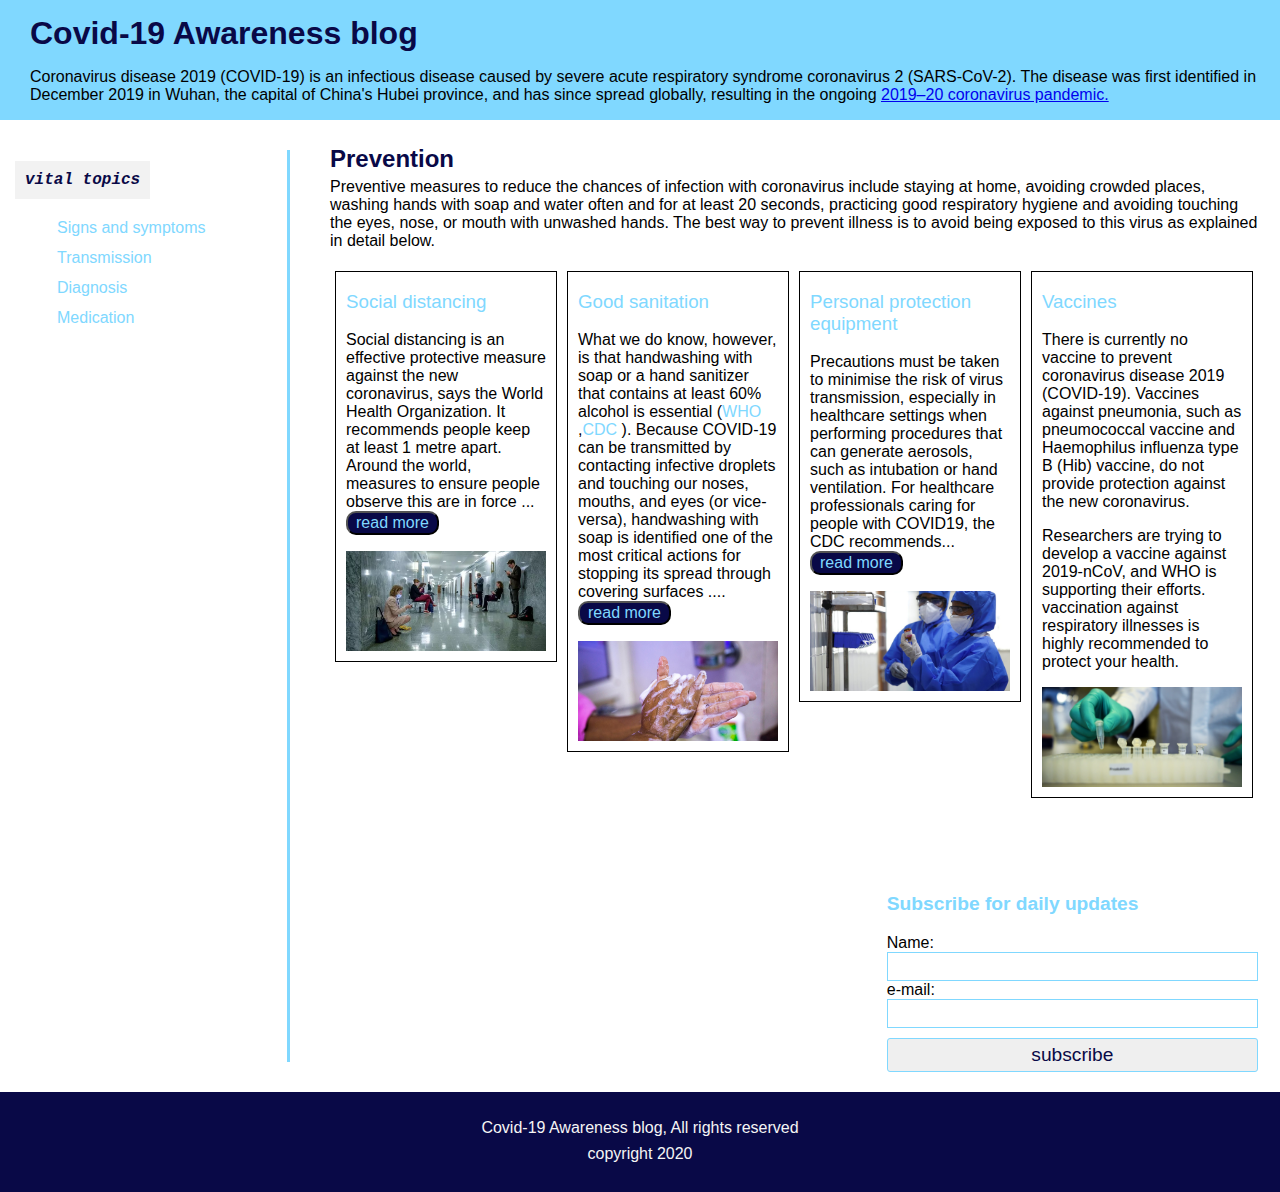
<file: index.html>
<!DOCTYPE html>
<html lang="en">
<head>
    <meta charset="UTF-8">
    <meta name="viewport" content="width=device-width, initial-scale=1.0">
    <title>blog website</title>
    <link rel="stylesheet" href="css/index-style.css">
</head>
<body>
    <section class="wrapper">
        <!-- Blog header at the top of the page -->
        <header class="header">
            <h1 class="blog-top-header">Covid-19 Awareness blog</h1>
            <p>Coronavirus disease 2019 (COVID-19) is an infectious disease caused by severe acute respiratory syndrome coronavirus 2 (SARS-CoV-2). The disease was first identified in December 2019 in Wuhan, the capital of China's Hubei province, and has since spread globally, resulting in the ongoing <a href="https://en.wikipedia.org/wiki/2019%E2%80%9320_coronavirus_pandemic" target="blank"> 2019–20 coronavirus pandemic.</a></p>
        </header>
        <!-- links to other pages found in the navigation  -->
        <nav class="navigation">
            <span class="navi-header"> vital topics</span>
            <ul class="navi-list">
                <li><a href="">Signs and symptoms</a> </li>
                <li><a href="">Transmission</a></li>
                <li><a href="">Diagnosis</a></li>
                <li><a href="">Medication</a></li>
            </ul>
        </nav>
        <div class="main-content">
            <p class="posts-subheader">
                <h2 class="posts-heading">Prevention</h2>
                Preventive measures to reduce the chances of infection with coronavirus include staying at home, avoiding crowded places, washing hands with soap and water often and for at least 20 seconds, practicing good respiratory hygiene and avoiding touching the eyes, nose, or mouth with unwashed hands. The best way to prevent illness is to avoid being exposed to this virus as explained in detail below.
            </p> 

            <!-- main articles on the fron page with their links to the individual post pages -->
            <div class="posts-wrapper">

                <article class="post article1">
                    <!-- article on social distancing -->
                    <h3>
                        <a href="social-distancing.html">Social distancing</a>
                     </h3>
                    <p>
                        Social distancing is an effective protective measure against the new coronavirus, says the World Health Organization.
                        It recommends people keep at least 1 metre apart.
                        Around the world, measures to ensure people observe this are in force ... 
                        <button class="read-more-button">
                            <a class="read-more-link" href="social-distancing.html">read more</a>
                        </button>
                </p>
                 
                    <div class="soc-distancing-image post-image"></div>
                </article>

                <article class="post article2">
                    <!-- article on good sanitation -->
                    <h3>
                        <a href="good-sanitation.html">Good sanitation</a>
                     </h3>
                    <p> 
                        What we do know, however, is that handwashing with soap or a hand sanitizer that contains at least 60% alcohol is essential (<a href="https://www.who.int/publications-detail/water-sanitation-hygiene-and-waste-management-for-covid-19" target="blank">WHO</a> ,<a href="https://www.cdc.gov/coronavirus/2019-ncov/prevent-getting-sick/prevention.html?CDC_AA_refVal=https%3A%2F%2Fwww.cdc.gov%2Fcoronavirus%2F2019-ncov%2Fprepare%2Fprevention.html" target="blank">CDC</a> ). Because COVID-19 can be transmitted by contacting infective droplets and touching our noses, mouths, and eyes (or vice-versa), handwashing with soap is identified one of the most critical actions for stopping its spread through covering surfaces .... 
                        <button class="read-more-button">
                            <a class="read-more-link" href="good-sanitation.html" >read more</a>
                        </button>
                    </p>
                    <div class="sanitaion-image post-image"></div>
                </article>

                <article class="post article3">
                    <!-- article on Personal protection equipment -->
                    <h3> 
                        <a href="personal-protection-equipment.html">Personal protection equipment</a> 
                    </h3>
                    <p> 
                        Precautions must be taken to minimise the risk of virus transmission, especially in healthcare settings when performing procedures that can generate aerosols, such as intubation or hand ventilation. For healthcare professionals caring for people with COVID19, the CDC recommends...
                        <button class="read-more-button">
                            <a class="read-more-link" href="personal-protection-equipment.html">read more</a>
                        </button>
                    </p>
                    <div class="ppe-image post-image"></div>
                </article>

                <article class="post article4">
                    <!-- article on vaccines against covid-19 -->
                    <h3> 
                        <a href="">Vaccines</a> 
                    </h3>
                    <p>
                        There is currently no vaccine to prevent coronavirus disease 2019 (COVID-19). Vaccines against pneumonia, such as pneumococcal vaccine and Haemophilus influenza type B (Hib) vaccine, do not provide protection against the new coronavirus.
                    </p>  
                    <p>
                        Researchers are trying to develop a vaccine against 2019-nCoV, and WHO is supporting their efforts. <br> vaccination against respiratory illnesses is highly recommended to protect your health.
                    </p> 
                    <div class="Vaccines-image post-image"></div>
                </article>

            </div>
            <div class="subscribe-part">
                <p class="subscription-header">Subscribe for daily updates</p>
                <form action="" class="form">
                    <label for="userName">Name:</label> <br>
                    <input type="text" id="userName"><br> 
                    <label for="email">e-mail:</label><br>
                    <input type="email" id="email"> <br>
                    <input type="submit" value="subscribe" >
                </form>
            </div>
        </div>
        <!-- blog footer  -->
        <footer class="footer">
            <p>Covid-19 Awareness blog, All rights reserved</p>
            <p>copyright 2020</p>
        </footer>
    </section>
</body>
</html>
</file>
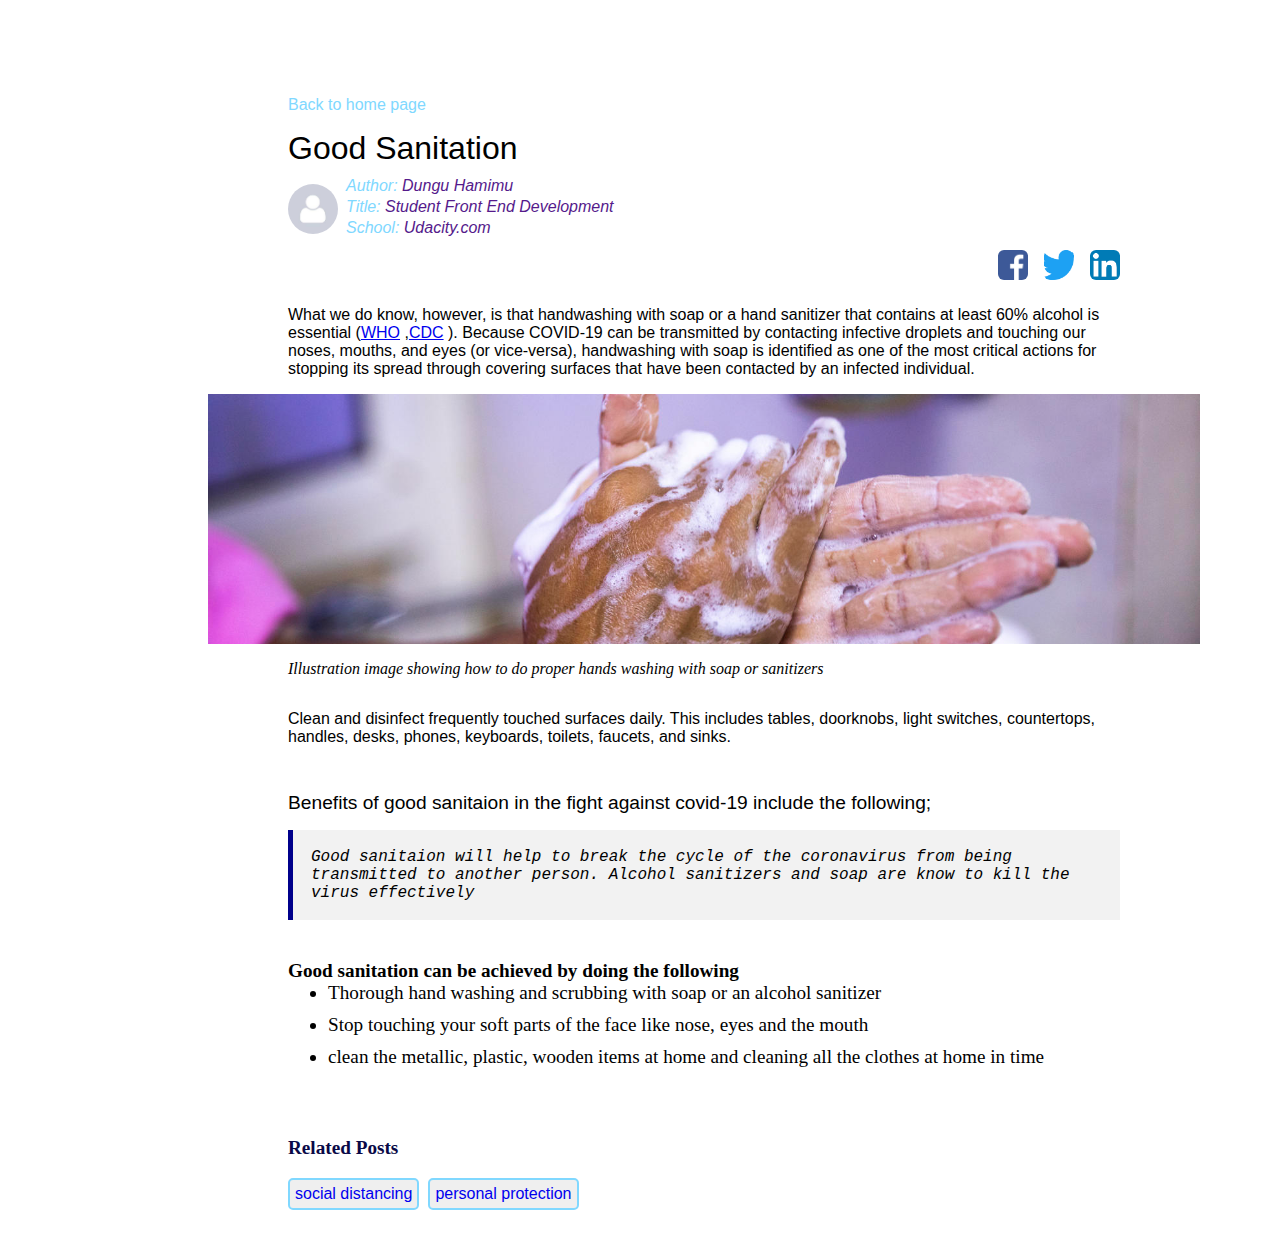
<file: good-sanitation.html>
<!DOCTYPE html>
<html lang="en">
<head>
    <meta charset="UTF-8">
    <meta name="viewport" content="width=device-width, initial-scale=1.0">
    <title>Good Sanitation post</title>
    <link rel="stylesheet" href="css/post-style.css">
</head>
<body>
    <section class="post-wrapper">
        <p>
            <a href="index.html" class="back-to-homepage">Back to home page<a>
        </p>
       
        <p class="post-heading">Good Sanitation</p>
        <!-- Author information and avatar -->
        <div class="author-info-wrapper">
            <div class="avatar"></div>
            <div class="author-details">
                <p class="author-data">Author:  <a href="">Dungu Hamimu</a> </p>
                <p class="author-data">Title:  <a href="">Student Front End Development</a> </p>
                <p class="author-data">School:  <a href="">Udacity.com</a></p>
            </div>
        </div>

        <!-- social icons on the individual post -->
        <div class="social-icon-wrapper">
                <span class="fb-icon social-icon"></span>
                <span class="twitter-icon social-icon"></span>
                <span class="linkedin-icon social-icon"></span>
        </div>
     <!-- introductory info on the good sanitaion post page
         -->
        <p class="content">
            What we do know, however, is that handwashing with soap or a hand sanitizer that contains at least 60% alcohol is essential (<a href="https://www.who.int/publications-detail/water-sanitation-hygiene-and-waste-management-for-covid-19" target="blank">WHO</a> ,<a href="https://www.cdc.gov/coronavirus/2019-ncov/prevent-getting-sick/prevention.html?CDC_AA_refVal=https%3A%2F%2Fwww.cdc.gov%2Fcoronavirus%2F2019-ncov%2Fprepare%2Fprevention.html" target="blank">CDC</a> ). Because COVID-19 can be transmitted by contacting infective droplets and touching our noses, mouths, and eyes (or vice-versa), handwashing with soap is identified as one of the most critical actions for stopping its spread through covering surfaces that have been contacted by an infected individual. 
        </p>
    
        <!-- image protraying the prevention measure good sanitaion -->
    
        <div class="sanitaion-image image-wrapper"></div>
        <p> 
            <em> Illustration image showing how to do proper hands washing with soap or sanitizers</em>
        </p>
    
        <p class="content">
            Clean and disinfect frequently touched surfaces daily. This includes tables, doorknobs, light switches, countertops, handles, desks, phones, keyboards, toilets, faucets, and sinks. 
        </p>
    
        <!-- the benefits of this prevention measure(good sanitaion) in fighting the COVID-19 -->
        <p class="precaution-heading">
            Benefits of good sanitaion in the fight against covid-19 include the following;</p>
    
        <p class="precautions">
            <em> Good sanitaion will help to break the cycle of the coronavirus from being transmitted to another person. Alcohol sanitizers and soap are know to kill the virus effectively </em>
         </p>
    
        <!-- ways on how to achieve the strategy explained above -->
        <p class="appln-methods">
            Good sanitation can be achieved by doing the following
        </p>
    
        
        <ul class="appln-methods-listing">
            <li>Thorough hand washing and scrubbing with soap or an alcohol sanitizer </li>
            <li>Stop touching your soft parts of the face like nose, eyes and the mouth </li>
            <li>clean the metallic, plastic, wooden items at home and cleaning all the clothes at home in time </li>
        </ul>
        
        <div class="related-posts-wrapper">
            <p class="related-posts-title">Related Posts</p>
            <button class="related-posts-buttons"><a class="item" href="social-distancing.html">social distancing</a> </button>
            <button class="related-posts-buttons"><a class="item"  href="personal-protection-equipment.html">personal protection</a> </button> 
        </div>
    </section>
    
</body>
</html>
</file>
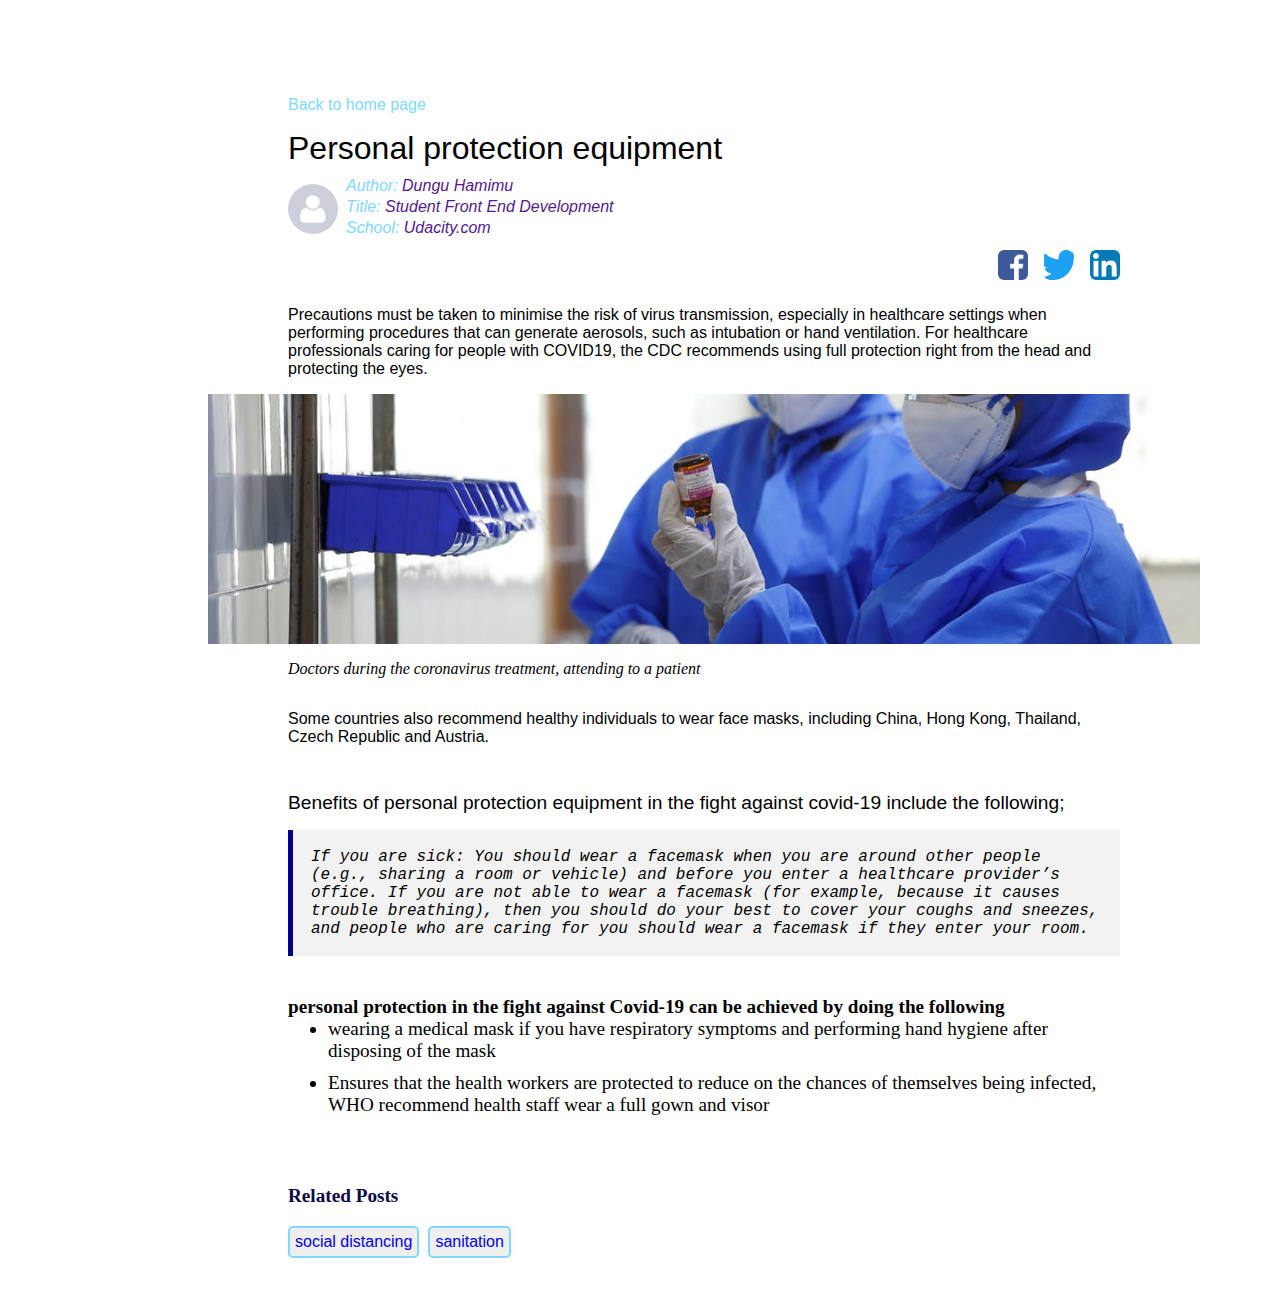
<file: personal-protection-equipment.html>
<!DOCTYPE html>
<html lang="en">
<head>
    <meta charset="UTF-8">
    <meta name="viewport" content="width=device-width, initial-scale=1.0">
    <title>Personal protection equipment post</title>
    <link rel="stylesheet" href="css/post-style.css">
</head>
<body>
    <section class="post-wrapper">
        <p>
            <a href="index.html" class="back-to-homepage">Back to home page<a>
        </p>

        <p class="post-heading">Personal protection equipment</p>
          <!-- Author information and avatar -->
          <div class="author-info-wrapper">
            <div class="avatar"></div>
            <div class="author-details">
                <p class="author-data">Author:  <a href="">Dungu Hamimu</a> </p>
                <p class="author-data">Title:  <a href="">Student Front End Development</a> </p>
                <p class="author-data">School:  <a href="">Udacity.com</a></p>
            </div>
        </div>

        <!-- social icons on the individual post -->
        <div class="social-icon-wrapper">
                <span class="fb-icon social-icon"></span>
                <span class="twitter-icon social-icon"></span>
                <span class="linkedin-icon social-icon"></span>
        </div>
      <!-- introductory information on the Personal protection equipment post page
         -->
    
        <p class="content">
            Precautions must be taken to minimise the risk of virus transmission, especially in healthcare settings when performing procedures that can generate aerosols, such as intubation or hand ventilation. For healthcare professionals caring for people with COVID19, the CDC recommends using full protection right from the head and protecting the eyes. 
            
        </p>
    
        <!-- image protraying the prevention measure of personal protection equipment -->
    
        <div class="ppe-image image-wrapper"></div>
        <p> 
            <em> Doctors during the coronavirus treatment, attending to a patient</em>
        </p>
    
        <p class="content">
            Some countries also recommend healthy individuals to wear face masks, including China, Hong Kong, Thailand, Czech Republic and Austria.
        </p>
    
        <!-- the benefits of this prevention measure in fighting the COVID-19 -->
        <p class="precaution-heading">
            Benefits of personal protection equipment in the fight against covid-19 include the following;</p>
    
        <p class="precautions">
            <em>If you are sick: You should wear a facemask when you are around other people (e.g., sharing a room or vehicle) and before you enter a healthcare provider’s office. If you are not able to wear a facemask (for example, because it causes trouble breathing), then you should do your best to cover your coughs and sneezes, and people who are caring for you should wear a facemask if they enter your room. </em>
         </p>
    
        <!-- ways on how to achieve the strategy explained above -->
        <p class="appln-methods">
            personal protection in the fight against Covid-19 can be achieved by doing the following
        </p>
    
        
        <ul class="appln-methods-listing">
            <li>wearing a medical mask if you have respiratory symptoms and performing hand hygiene after disposing of the mask </li>
            <li>Ensures that the health workers are protected to reduce on the chances of themselves being infected, WHO recommend health staff wear a full gown and visor </li>
        </ul>
        
        <div class="related-posts-wrapper">
            <p class="related-posts-title">Related Posts</p>
            <button class="related-posts-buttons"><a class="item" href="social-distancing.html">social distancing</a> </button>
            <button class="related-posts-buttons"><a class="item"  href="good-sanitation.html">sanitation</a> </button> 
        </div>

    </section>
    
</body>
</html>
</file>
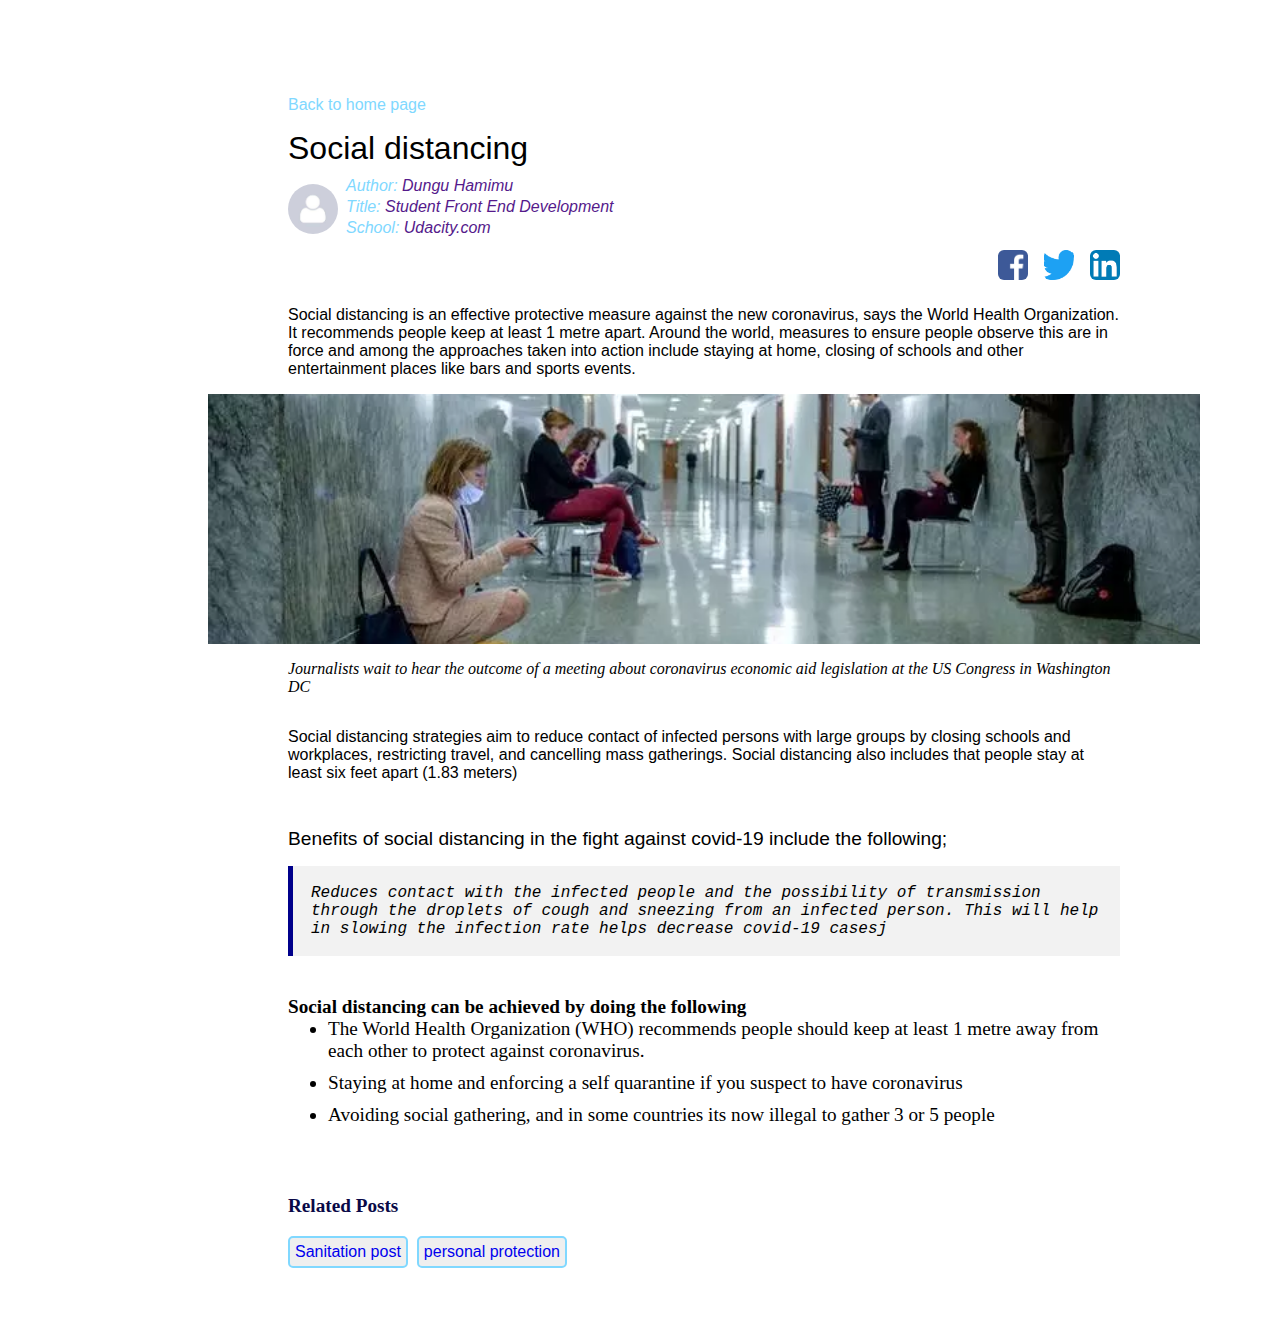
<file: social-distancing.html>
<!DOCTYPE html>
<html lang="en">
<head>
    <meta charset="UTF-8">
    <meta name="viewport" content="width=device-width, initial-scale=1.0">
    <title>Social distancing post</title>
    <link rel="stylesheet" href="css/post-style.css">
</head>
<body>
    <section class="post-wrapper">
        <p>
            <a href="index.html" class="back-to-homepage">Back to home page<a>
        </p>
       
        <p class="post-heading">Social distancing</p>

          <!-- Author information and avatar -->
          <div class="author-info-wrapper">
            <div class="avatar"></div>
            <div class="author-details">
                <p class="author-data">Author:  <a href="">Dungu Hamimu</a> </p>
                <p class="author-data">Title:  <a href="">Student Front End Development</a> </p>
                <p class="author-data">School:  <a href="">Udacity.com</a></p>
            </div>
        </div>

        <!-- social icons on the individual post -->
        <div class="social-icon-wrapper">
                <span class="fb-icon social-icon"></span>
                <span class="twitter-icon social-icon"></span>
                <span class="linkedin-icon social-icon"></span>
        </div>
    
         <!-- introductory info on the Social distancing post page
         -->
         
        <p class="content">
            Social distancing is an effective protective measure against the new coronavirus, says the World Health Organization.
            It recommends people keep at least 1 metre apart.
            Around the world, measures to ensure people observe this are in force and among the approaches taken into action include  staying at home, closing of schools and other entertainment places like bars and sports events.
        </p>
    
        <!-- image protraying the prevention measure of social distancing-->
    
        <div class="social-distancing-image image-wrapper"></div>
        <p> 
            <em> Journalists wait to hear the outcome of a meeting about coronavirus economic aid legislation at the US Congress in Washington DC</em>
        </p>
    
        <p class="content">
            Social distancing strategies aim to reduce contact of infected persons with large groups by closing schools and workplaces, restricting travel, and cancelling mass gatherings. Social distancing also includes that people stay at least six feet apart (1.83 meters) 
        </p>
    
        <!-- the benefits of this prevention measure(social distancing) in fighting the COVID-19 -->
        <p class="precaution-heading">
            Benefits of social distancing in the fight against covid-19 include the following; </p>
    
        <p class="precautions">
            <em> Reduces contact with the infected people and the possibility of transmission through the droplets of cough and sneezing from an infected person.
                This will help in slowing the infection rate helps decrease covid-19 casesj </em>
         </p>
    
        <!-- ways on how to achieve the strategy explained above -->
        <p class="appln-methods">
            Social distancing can be achieved by doing the following
        </p>
    
        
        <ul class="appln-methods-listing">
            <li>The World Health Organization (WHO) recommends people should keep at least 1 metre away from each other to protect against coronavirus.  </li>
            <li>Staying at home and enforcing a self quarantine if you suspect to have coronavirus  </li>
            <li>Avoiding social gathering, and in some countries its now illegal to gather 3 or 5 people </li>
        </ul> 
        
        <div class="related-posts-wrapper">
            <p class="related-posts-title">Related Posts</p>
            <button class="related-posts-buttons"><a class="item" href="good-sanitation.html">Sanitation post</a> </button>
            <button class="related-posts-buttons"><a class="item"  href="personal-protection-equipment.html">personal protection</a> </button> 
        </div>
    </section>
    
</body>
</html>
</file>
<file: css/index-style.css>
/* styling for the devices below 600px width, styling with the mobile first */

@import "./index-page-images-style.css";
@import "./subscription-form.css";

body {
    box-sizing: border-box;
    -webkit-box-sizing: border-box;
    -moz-box-sizing: border-box;
    margin: 0;
    font-family: Arial, Helvetica, sans-serif;
}

*, *::before, *::after{
    box-sizing: inherit;
    -webkit-box-sizing: inherit;
    -moz-box-sizing: inherit;
}

.blog-top-header,
.posts-heading{
    color: rgb(9, 9, 71);
    margin: 15px 0 5px 0;
}

.navi-header{
    font-family: 'Courier New', Courier, monospace; 
    font-weight: bolder;
    padding: 10px;
    font-style: italic;
    background-color: rgb(242, 242, 242);
    color: rgb(9, 9, 71);
}

.navi-list{
    margin-top: 30px;
}

.navi-list li{
    margin: 0 2% 12px 0;
    display: inline;
    border-left: 2px solid black;
    padding: 0 0 0 2px;
}

.navi-list li a{
   font-weight: lighter;
   text-decoration: none;
   color: #80d8ff;
}

.post{
    border: 1px solid black;
}

.header{
    padding: 0 22px 0 30px;
    background-color: #80d8ff;
}

.main-content{
    padding: 0 22px 0 10px;
}

.navigation{
    padding: 20px 0 0 15px;
    border-right: 3px solid #80d8ff;
    margin: 30px 30px 30px 0;
}

.read-more-button{
    background-color: rgb(9, 9, 71);
    border-radius: 10px;
}

.read-more-button .read-more-link{
    font-size: 1.2em;
    margin: 2px;
}


.footer{
    padding: 15px;
    color: whitesmoke;
    line-height: 10px;
    background-color: rgb(9, 9, 71);
    text-align: center;
}

/* Grid display styling to form the page layout*/

.wrapper{
    display: grid;
    grid-auto-rows: minmax(100px, auto);
    grid-template-areas: 
    "head"
    "nav"
    "main"
    "footer";
}

.header{
    grid-area: head;
}

.main-content{
    grid-area: main;
}

.navigation{
    grid-area: nav;
}

.footer{
    grid-area: footer;
}

/* Flex display styling for the articles nested in a grid item */
.posts-wrapper{
    display: flex;
    flex-flow: column wrap;
    align-items: flex-start;
}

.post{
    flex: 1 1 40px;
    text-align: left;
    padding: 0 10px 10px 10px;
    margin: 5px;
}

.posts-subheader{
    margin: 10px;
    margin-bottom: 25px;
}


/* styling for the devices with width between 600px and 900px 
 like tablets */

@media (min-width: 600px) and (max-width: 900px){
    .posts-wrapper{
        display: grid;
        grid-template-columns: 1fr 1fr;
        grid-auto-rows: minmax(auto, auto);
        row-gap: 30px;
        grid-template-areas: 
        "subheader subheader"
        "article1 article2"
        "article3 article4";
    }
    
    .posts-subheader{
        grid-area: subheader;
    }

    .article1{
        grid-area: article1;
    }

    .article2{
        grid-area: article2;
    }

    .article3{
        grid-area: article3; 
    }

    .article4{
        grid-area: article4;
    }

    .navi-list li{
        display: inline;
        margin-right: 2%;
        border-left: 2px solid black;
        padding: 0 0 0 2px;
    }
}

/* styling for the devices with width above 900px like min-laptops ans desktops */

@media (min-width: 901px){

    .wrapper{
        display: grid;
        grid-template-columns: 1fr 3fr;
        grid-auto-rows: minmax(100px, auto);
        grid-template-areas: 
        "head head head head"
        "nav main main main"
        "footer footer footer footer";
    }

    .posts-wrapper{
        display: flex;
        flex-flow: row nowrap;
        align-items: flex-start;
    }

    .post{
        flex: 1 1 10px;
    }

    .navi-list li{
        margin: 0 2% 12px 0;
        display: block;
        border-left: 0 solid black;
        padding: 0 0 0 2px;
    }

    .navi-list li a{
        list-style-type: square;
    }
}
</file>
<file: css/post-style.css>
/* styling for the individual post
Here we first styled for the devices with width below 600px like min-tabs and mobile phones */

@import "./singlepost-page-image-style.css";

body{
    box-sizing: border-box;
    -webkit-box-sizing: border-box;
    -moz-box-sizing: border-box;
    margin: 20px;
}

*, *::before, *::after{
    box-sizing: inherit;
    -webkit-box-sizing: inherit;
    -moz-box-sizing: inherit;
}

.post-heading{
    font-family: Verdana, Helvetica, Monospace;
    font-weight: lighter;
    font-size: 2em;
    margin: 0 0 10px 0;
}

.author-data,
 .back-to-homepage{
    font-family: Verdana, Helvetica, Monospace;
    font-weight: lighter;
    text-decoration: none;
    color: #80d8ff;
}

.content{
    font-family: Verdana, Helvetica, Monospace;
}

.precaution-heading{
    font-family: Verdana, Helvetica, Monospace;
    font-size: 1.2em; 
    margin: 30px 0 0 0;
}

.precautions{
    font-family: 'Courier New';
    border-left: 5px solid darkblue;
    margin-bottom: 10px;
    padding: 18px;
    background-color: rgb(242, 242, 242);
}

.appln-methods{
    font-weight: bolder;
    margin: 30px 0 0 0;
    font-size: 1.2em;
}

.appln-methods-listing li{
    margin: 0 0 10px 0;
    font-size: 1.2em;
}

.appln-methods-listing{
    margin: 0 0 40px 0;
}

.post-wrapper{
    display: flex;
    flex-flow: column nowrap;
}

/* styling the author information and details on the post*/

.author-info-wrapper{
    display: flex;
    flex-flow:row wrap;
    align-items: center;
    justify-content: start;
}

.author-details{
    margin: 0 0 0 8px;
    font-style: italic;
}

.author-data{
    margin: 0 0 3px 0;
}

.author-data a{
    text-decoration: none;
}

/* Related posts links styling */
.related-posts-wrapper{
    margin: 0 0 50px 0;
}

.related-posts-title{
    color: rgb(9, 9, 71) ;
    font-weight: bolder;
    font-size: 1.2em;
}

.related-posts-buttons{
    font-size: 1em;
    border-radius: 5px;
    margin: 0 5px 0 0;
    padding: 5px;
    border: 2px #80d8ff solid;
}

.related-posts-buttons .item{
    text-decoration: none;
}



/* styling for devices with width 600px and 950px */

@media (min-width: 600px) and (max-width: 950px){
    body{
        margin: 25px;
    }

    .image-wrapper{
        margin: 0 -1em 0 -1em;
        height: 200px;
    }
}

/* styling for devices with width 950px and above */
@media (min-width: 951px){
    body{
        margin: 5em 10em 0 18em;
    }

    .image-wrapper{
        margin: 0 -5em 0 -5em;
        height: 250px;
    }
}
</file>
